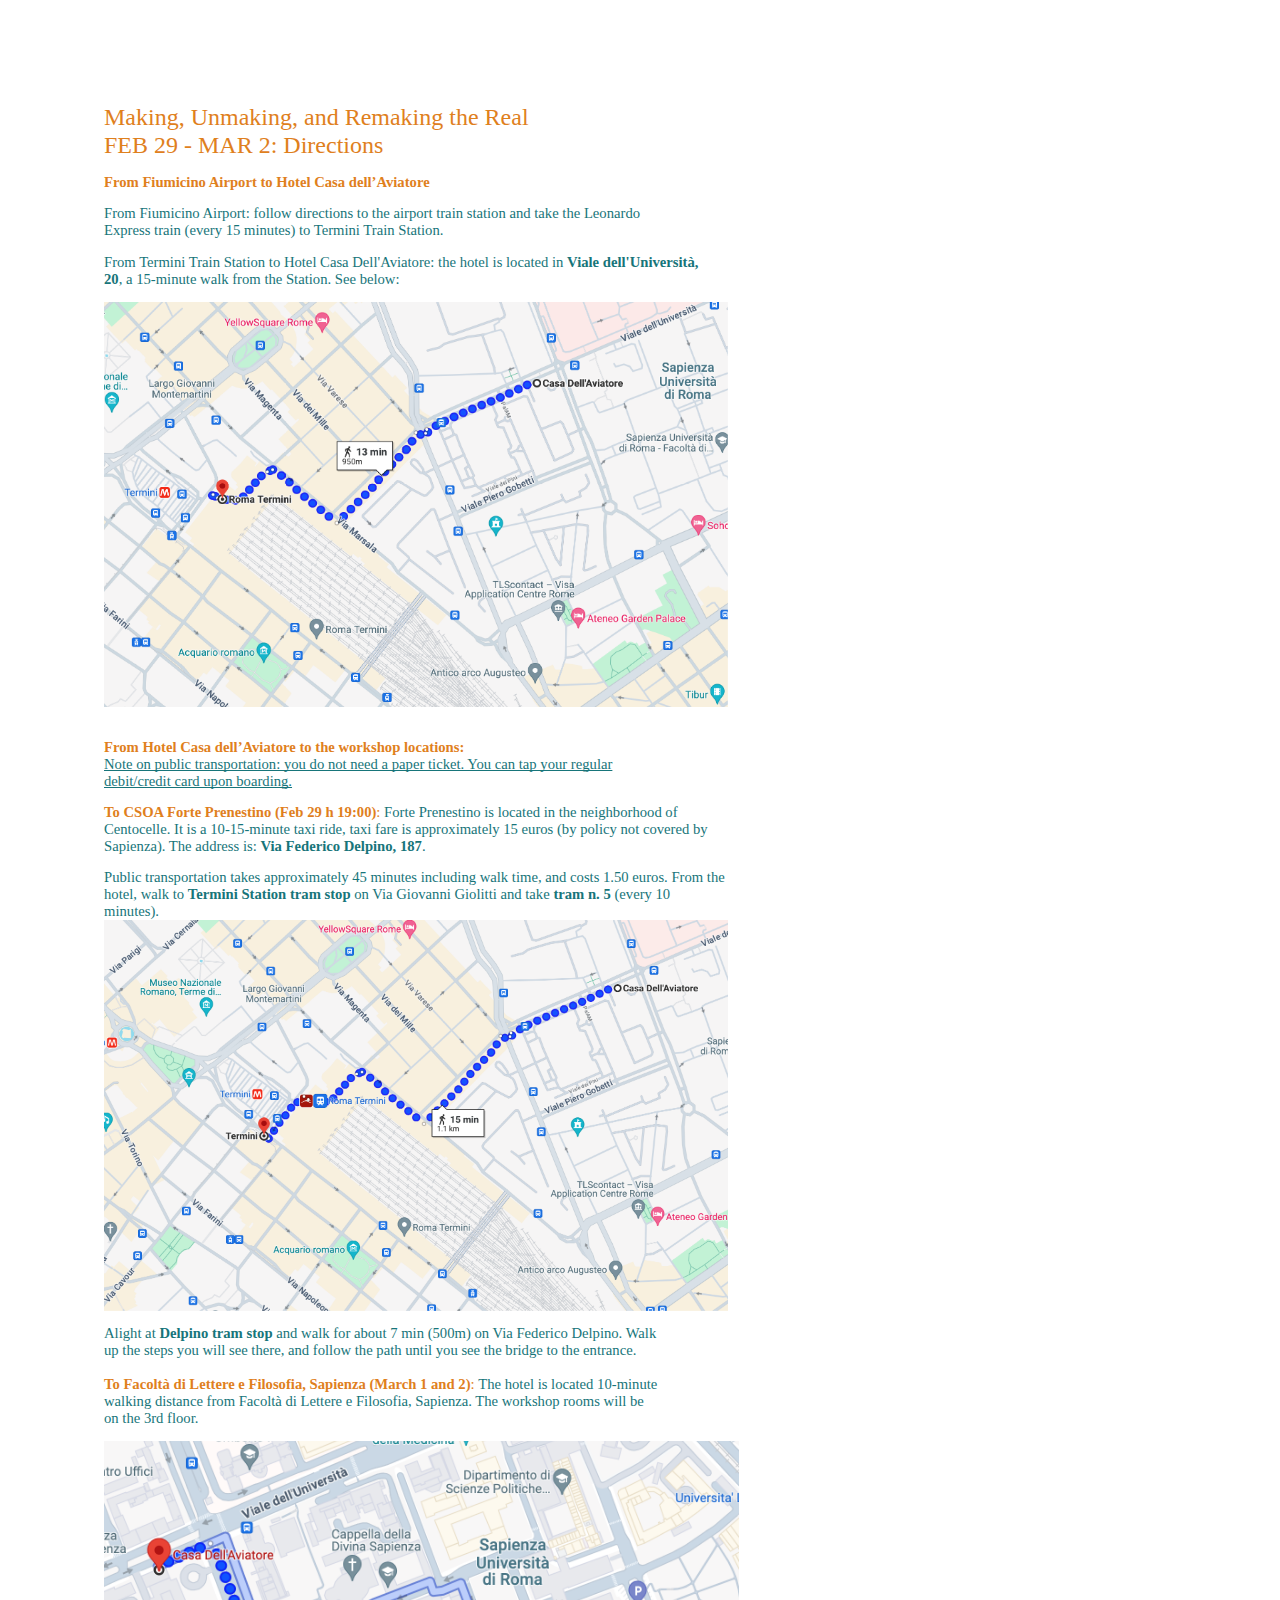
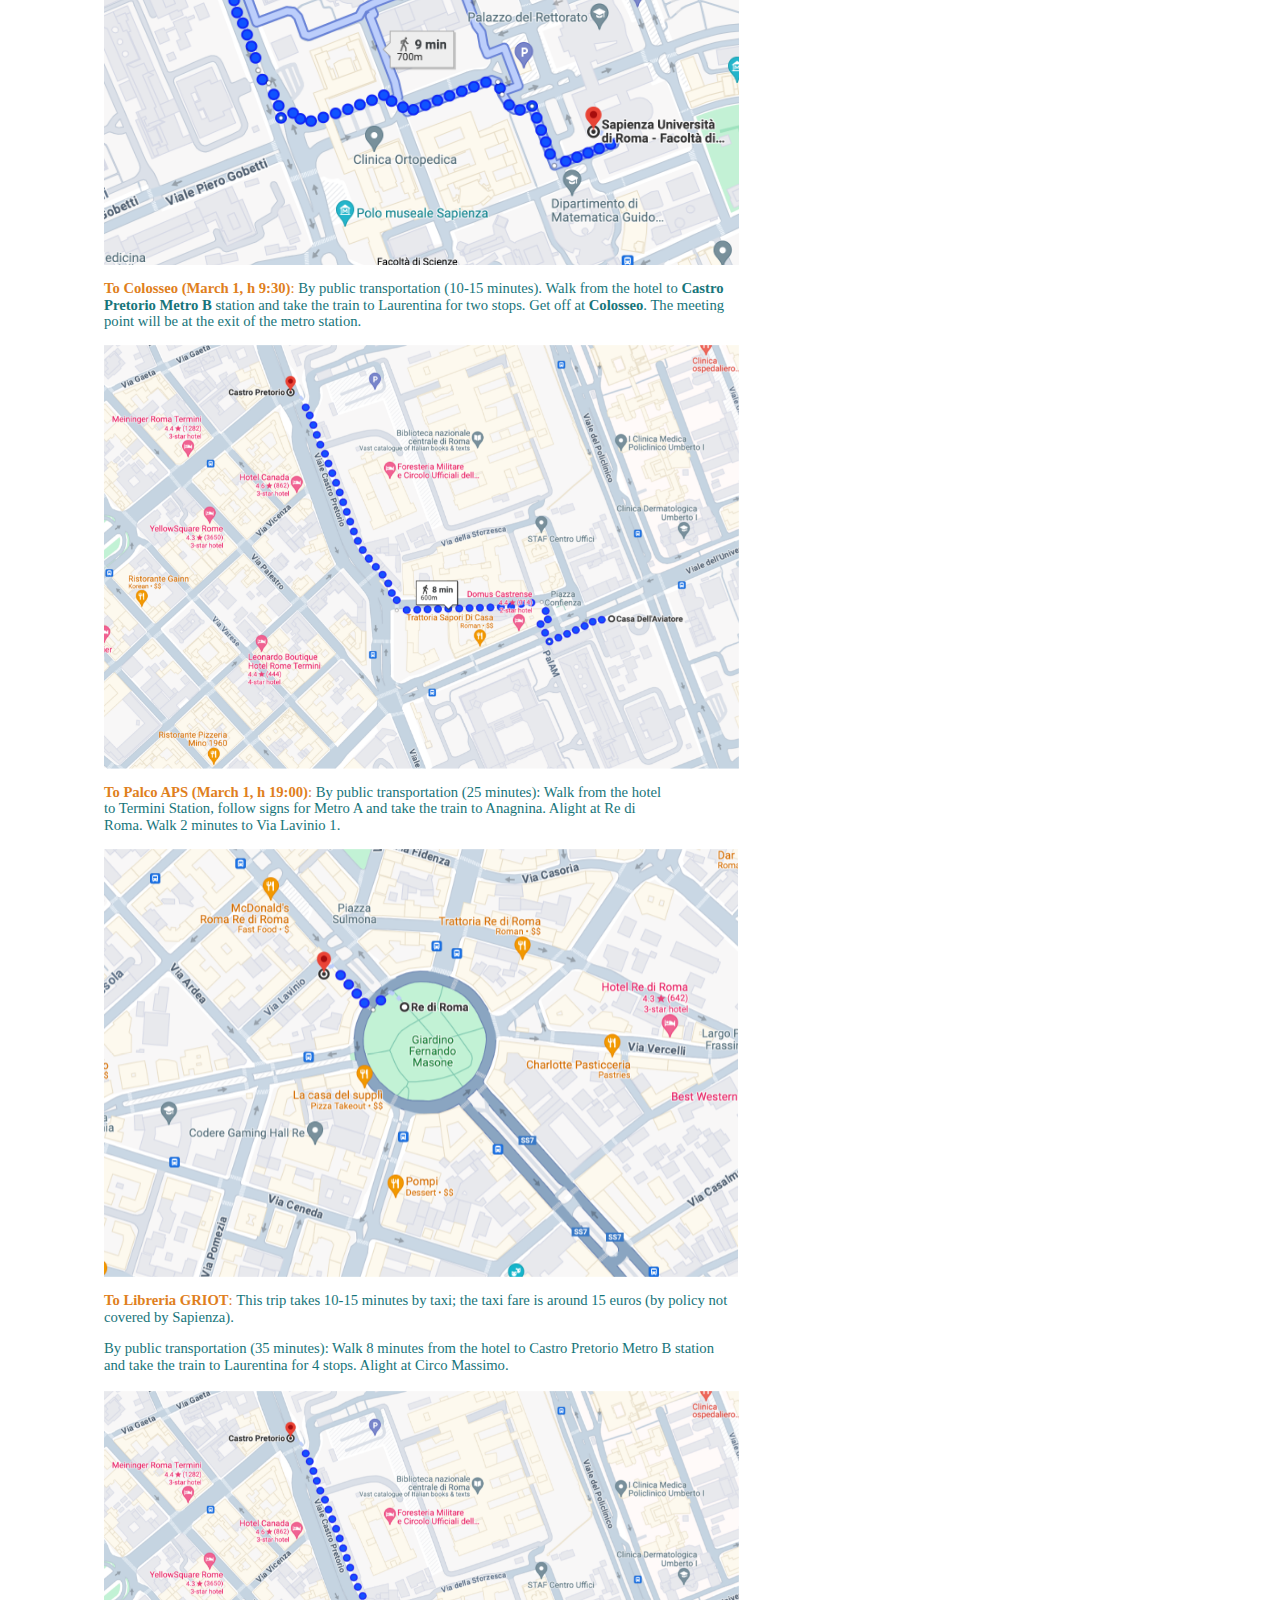
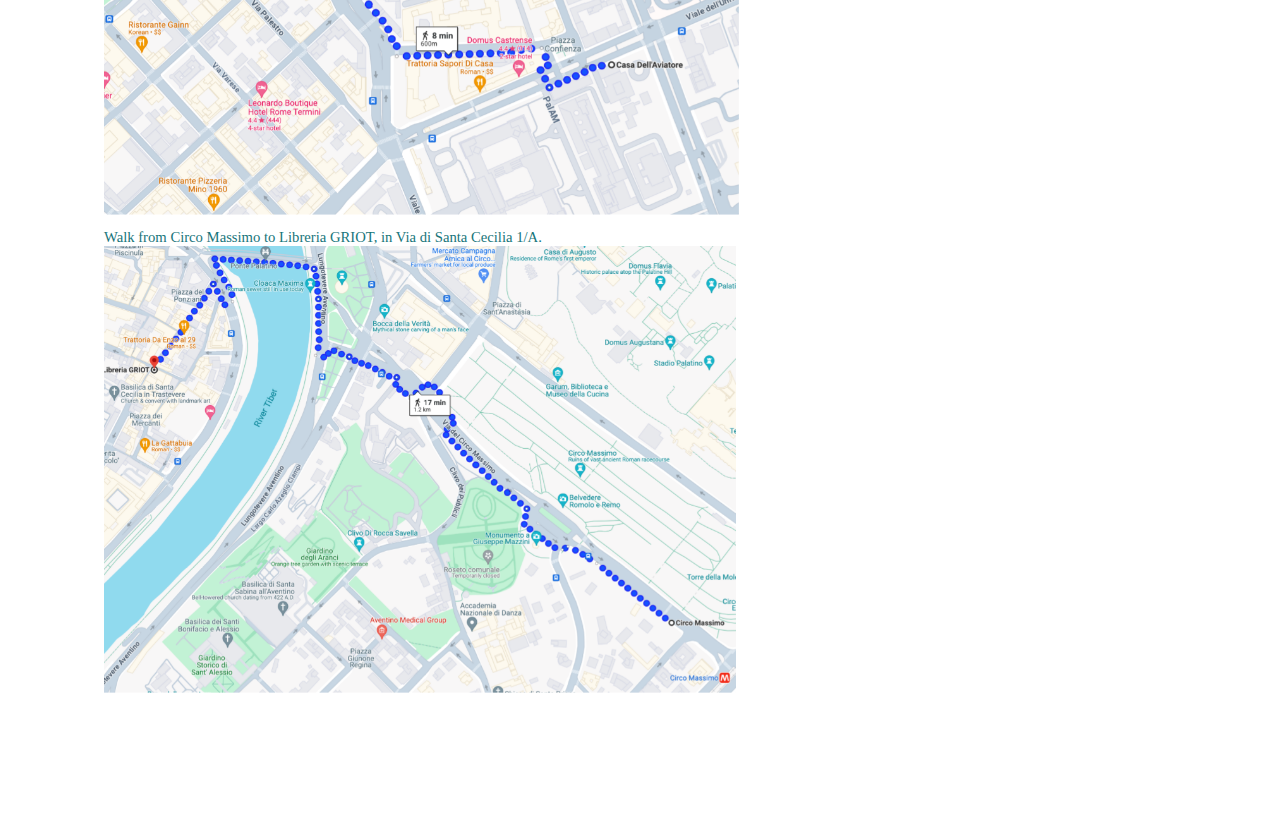
<file: directions.html>
<html><head><meta content="text/html; charset=UTF-8" http-equiv="content-type"><style type="text/css">@import url(https://themes.googleusercontent.com/fonts/css?kit=fDRJBaukXSyAAqF5BHRkeg);.lst-kix_inpj57xyjp5x-4>li:before{content:"\0025c6   "}.lst-kix_inpj57xyjp5x-6>li:before{content:"\0025a0   "}.lst-kix_inpj57xyjp5x-3>li:before{content:"\0025cf   "}.lst-kix_inpj57xyjp5x-7>li:before{content:"\0025cf   "}.lst-kix_inpj57xyjp5x-0>li:before{content:"\002756   "}.lst-kix_inpj57xyjp5x-2>li:before{content:"\0025a0   "}.lst-kix_inpj57xyjp5x-8>li:before{content:"\0025c6   "}ul.lst-kix_inpj57xyjp5x-6{list-style-type:none}ul.lst-kix_inpj57xyjp5x-7{list-style-type:none}ul.lst-kix_inpj57xyjp5x-8{list-style-type:none}.lst-kix_inpj57xyjp5x-1>li:before{content:"\0027a2   "}ul.lst-kix_inpj57xyjp5x-2{list-style-type:none}ul.lst-kix_inpj57xyjp5x-3{list-style-type:none}ul.lst-kix_inpj57xyjp5x-4{list-style-type:none}ul.lst-kix_inpj57xyjp5x-5{list-style-type:none}ul.lst-kix_inpj57xyjp5x-0{list-style-type:none}ul.lst-kix_inpj57xyjp5x-1{list-style-type:none}.lst-kix_inpj57xyjp5x-5>li:before{content:"\0027a2   "}ol{margin:0;padding:0}table td,table th{padding:0}.c1{background-color:#ffffff;padding-top:0pt;padding-bottom:0pt;line-height:1.15;orphans:2;widows:2;text-align:left;height:11pt}.c2{background-color:#ffffff;padding-top:0pt;padding-bottom:0pt;line-height:1.15;orphans:2;widows:2;text-align:left}.c3{color:#17757a;font-weight:400;text-decoration:none;vertical-align:baseline;font-size:11pt;font-family:"Droid Sans";font-style:normal}.c0{color:#df801d;font-weight:400;text-decoration:none;vertical-align:baseline;font-size:18pt;font-family:"Oswald";font-style:normal}.c9{text-decoration:none;vertical-align:baseline;font-size:11pt;font-style:normal}.c12{font-size:18pt;font-family:"Oswald";color:#df801d;font-weight:400}.c4{font-family:"Droid Sans";color:#df801d;font-weight:400}.c7{font-family:"Droid Sans";color:#df801d;font-weight:700}.c6{font-family:"Droid Sans";color:#17757a;font-weight:700}.c14{vertical-align:baseline;font-size:11pt;font-style:normal}.c5{font-family:"Droid Sans";color:#17757a;font-weight:400}.c13{-webkit-text-decoration-skip:none;text-decoration:underline;text-decoration-skip-ink:none}.c8{background-color:#ffffff;max-width:468pt;padding:72pt 72pt 72pt 72pt}.c10{margin-right:49.5pt}.c11{margin-right:40.5pt}.title{padding-top:0pt;color:#000000;font-size:26pt;padding-bottom:3pt;font-family:"Arial";line-height:1.1500000000000001;page-break-after:avoid;text-align:left}.subtitle{padding-top:0pt;color:#666666;font-size:15pt;padding-bottom:16pt;font-family:"Arial";line-height:1.1500000000000001;page-break-after:avoid;text-align:left}li{color:#000000;font-size:11pt;font-family:"Arial"}p{margin:0;color:#000000;font-size:11pt;font-family:"Arial"}h1{padding-top:20pt;color:#000000;font-size:20pt;padding-bottom:6pt;font-family:"Arial";line-height:1.1500000000000001;page-break-after:avoid;text-align:left}h2{padding-top:18pt;color:#000000;font-size:16pt;padding-bottom:6pt;font-family:"Arial";line-height:1.1500000000000001;page-break-after:avoid;text-align:left}h3{padding-top:16pt;color:#434343;font-size:14pt;padding-bottom:4pt;font-family:"Arial";line-height:1.1500000000000001;page-break-after:avoid;text-align:left}h4{padding-top:14pt;color:#666666;font-size:12pt;padding-bottom:4pt;font-family:"Arial";line-height:1.1500000000000001;page-break-after:avoid;text-align:left}h5{padding-top:12pt;color:#666666;font-size:11pt;padding-bottom:4pt;font-family:"Arial";line-height:1.1500000000000001;page-break-after:avoid;text-align:left}h6{padding-top:12pt;color:#666666;font-size:11pt;padding-bottom:4pt;font-family:"Arial";line-height:1.1500000000000001;page-break-after:avoid;font-style:italic;text-align:left}</style></head><body class="c8 doc-content"><p class="c2"><span class="c12">Making, Unmaking, and Remaking the Real <br>FEB 29 - MAR 2: Directions </span></p><p class="c1"><span class="c9 c6"></span></p><p class="c2"><span class="c7 c9">From Fiumicino Airport to Hotel Casa dell&rsquo;Aviatore</span></p><p class="c1"><span class="c3"></span></p><p class="c2 c10"><span class="c3">From Fiumicino Airport: follow directions to the airport train station and take the Leonardo Express train (every 15 minutes) to Termini Train Station.</span></p><p class="c1"><span class="c3"></span></p><p class="c2"><span class="c5">From Termini Train Station to Hotel Casa Dell&#39;Aviatore: the hotel is located i</span><span class="c5">n </span><span class="c6">Viale dell&#39;Universit&agrave;, 20</span><span class="c5">,</span><span class="c5">&nbsp;a </span><span class="c3">15-minute walk from the Station. See below:</span></p><p class="c1"><span class="c3"></span></p><p class="c2"><span style="overflow: hidden; display: inline-block; margin: 0.00px 0.00px; border: 0.00px solid #000000; transform: rotate(0.00rad) translateZ(0px); -webkit-transform: rotate(0.00rad) translateZ(0px); width: 624.08px; height: 405.34px;"><img alt="" src="images/image5.png" style="width: 624.08px; height: 405.34px; margin-left: 0.00px; margin-top: 0.00px; transform: rotate(0.00rad) translateZ(0px); -webkit-transform: rotate(0.00rad) translateZ(0px);" title=""></span></p><p class="c1"><span class="c3"></span></p><p class="c2 c10"><span class="c7"><br>From Hotel Casa dell&rsquo;Aviatore to the workshop locations:</span><span class="c6"><br></span><span class="c5 c13">Note on public transportation: you do not need a paper ticket. You can tap your regular debit/credit card upon boarding.</span></p><p class="c1"><span class="c9 c6"></span></p><p class="c2"><span class="c7">To CSOA Forte Prenestino (Feb 29 h 19:00)</span><span class="c4">:</span><span class="c5">&nbsp;Forte Prenestino is located in the neighborhood of Centocelle. It is a 10-15-minute taxi ride, taxi fare is approximately 15 </span><span class="c5">euros</span><span class="c5">&nbsp;(by policy not covered by Sapienza). The address is: </span><span class="c6">Via Federico Delpino, 187</span><span class="c3">.</span></p><p class="c1"><span class="c3"></span></p><p class="c2"><span class="c5">Public transportation takes approximately 45 minutes including walk time, and costs 1.50 euros. From the hotel, walk to </span><span class="c6">Termini Station tram stop</span><span class="c5">&nbsp;on Via Giovanni Giolitti and take </span><span class="c6">tram n. 5</span><span class="c3">&nbsp;(every 10 minutes). </span></p><p class="c2"><span style="overflow: hidden; display: inline-block; margin: 0.00px 0.00px; border: 0.00px solid #000000; transform: rotate(0.00rad) translateZ(0px); -webkit-transform: rotate(0.00rad) translateZ(0px); width: 624.00px; height: 390.67px;"><img alt="" src="images/image4.png" style="width: 624.00px; height: 390.67px; margin-left: 0.00px; margin-top: 0.00px; transform: rotate(0.00rad) translateZ(0px); -webkit-transform: rotate(0.00rad) translateZ(0px);" title=""></span></p><p class="c1"><span class="c3"></span></p><p class="c2 c10"><span class="c5">Alight at </span><span class="c6">Delpino tram stop</span><span class="c5">&nbsp;and w</span><span class="c3">alk for about 7 min (500m) on Via Federico Delpino. Walk up the steps you will see there, and follow the path until you see the bridge to the entrance.<br></span></p><p class="c2 c10"><span class="c5"><br></span><span class="c7">To Facolt&agrave; di Lettere e Filosofia, Sapienza (March 1 and 2)</span><span class="c4">:</span><span class="c3">&nbsp;The hotel is located 10-minute walking distance from Facolt&agrave; di Lettere e Filosofia, Sapienza. The workshop rooms will be on the 3rd floor.</span></p><p class="c1"><span class="c3"></span></p><p class="c2"><span style="overflow: hidden; display: inline-block; margin: 0.00px 0.00px; border: 0.00px solid #000000; transform: rotate(0.00rad) translateZ(0px); -webkit-transform: rotate(0.00rad) translateZ(0px); width: 634.50px; height: 423.94px;"><img alt="" src="images/image1.png" style="width: 634.50px; height: 478.15px; margin-left: 0.00px; margin-top: -27.10px; transform: rotate(0.00rad) translateZ(0px); -webkit-transform: rotate(0.00rad) translateZ(0px);" title=""></span></p><p class="c1"><span class="c9 c4"></span></p><p class="c2"><span class="c7">To Colosseo (March 1, h 9:30)</span><span class="c4">:</span><span class="c5">&nbsp;By public transportation (10-15 minutes). Walk from the hotel </span><span class="c5">to </span><span class="c6">Castro Pretorio </span><span class="c6">Metro B</span><span class="c5">&nbsp;station and take the train to Laurentina for two stops. Get off at </span><span class="c6">Colosseo</span><span class="c3">. The meeting point will be at the exit of the metro station. </span></p><p class="c1"><span class="c3"></span></p><p class="c2"><span style="overflow: hidden; display: inline-block; margin: 0.00px 0.00px; border: 0.00px solid #000000; transform: rotate(0.00rad) translateZ(0px); -webkit-transform: rotate(0.00rad) translateZ(0px); width: 634.50px; height: 423.94px;"><img alt="" src="images/image3.png" style="width: 634.50px; height: 423.94px; margin-left: 0.00px; margin-top: 0.00px; transform: rotate(0.00rad) translateZ(0px); -webkit-transform: rotate(0.00rad) translateZ(0px);" title=""></span></p><p class="c1"><span class="c3"></span></p><p class="c2 c11"><span class="c7">To Palco APS (March 1, h 19:00)</span><span class="c4">:</span><span class="c3">&nbsp;By public transportation (25 minutes): Walk from the hotel to Termini Station, follow signs for Metro A and take the train to Anagnina. Alight at Re di Roma. Walk 2 minutes to Via Lavinio 1.</span></p><p class="c1"><span class="c3"></span></p><p class="c2"><span style="overflow: hidden; display: inline-block; margin: 0.00px 0.00px; border: 0.00px solid #000000; transform: rotate(0.00rad) translateZ(0px); -webkit-transform: rotate(0.00rad) translateZ(0px); width: 634.39px; height: 428.24px;"><img alt="" src="images/image6.png" style="width: 634.39px; height: 428.24px; margin-left: 0.00px; margin-top: 0.00px; transform: rotate(0.00rad) translateZ(0px); -webkit-transform: rotate(0.00rad) translateZ(0px);" title=""></span></p><p class="c1"><span class="c3"><br></span></p><p class="c2"><span class="c7">To Libreria GRIOT</span><span class="c4">:</span><span class="c3">&nbsp;This trip takes 10-15 minutes by taxi; the taxi fare is around 15 euros (by policy not covered by Sapienza). </span></p><p class="c1"><span class="c3"></span></p><p class="c2"><span class="c5">By public transportation </span><span class="c5">(35 minutes)</span><span class="c3">: Walk 8 minutes from the hotel to Castro Pretorio Metro B station and take the train to Laurentina for 4 stops. Alight at Circo Massimo.</span></p><p class="c2"><span class="c5"><br></span><span style="overflow: hidden; display: inline-block; margin: 0.00px 0.00px; border: 0.00px solid #000000; transform: rotate(0.00rad) translateZ(0px); -webkit-transform: rotate(0.00rad) translateZ(0px); width: 634.50px; height: 423.94px;"><img alt="" src="images/image3.png" style="width: 634.50px; height: 423.94px; margin-left: 0.00px; margin-top: 0.00px; transform: rotate(0.00rad) translateZ(0px); -webkit-transform: rotate(0.00rad) translateZ(0px);" title=""></span></p><p class="c1"><span class="c3"></span></p><p class="c2"><span class="c5">Walk from Circo Massimo to Libreria GRIOT, in Via di Santa Cecilia 1/A.<br></span><span style="overflow: hidden; display: inline-block; margin: 0.00px 0.00px; border: 0.00px solid #000000; transform: rotate(0.00rad) translateZ(0px); -webkit-transform: rotate(0.00rad) translateZ(0px); width: 632.16px; height: 447.10px;"><img alt="" src="images/image2.png" style="width: 632.16px; height: 447.10px; margin-left: 0.00px; margin-top: 0.00px; transform: rotate(0.00rad) translateZ(0px); -webkit-transform: rotate(0.00rad) translateZ(0px);" title=""></span></p><p class="c1"><span class="c3"></span></p><p class="c1"><span class="c3"></span></p></body></html>
</file>
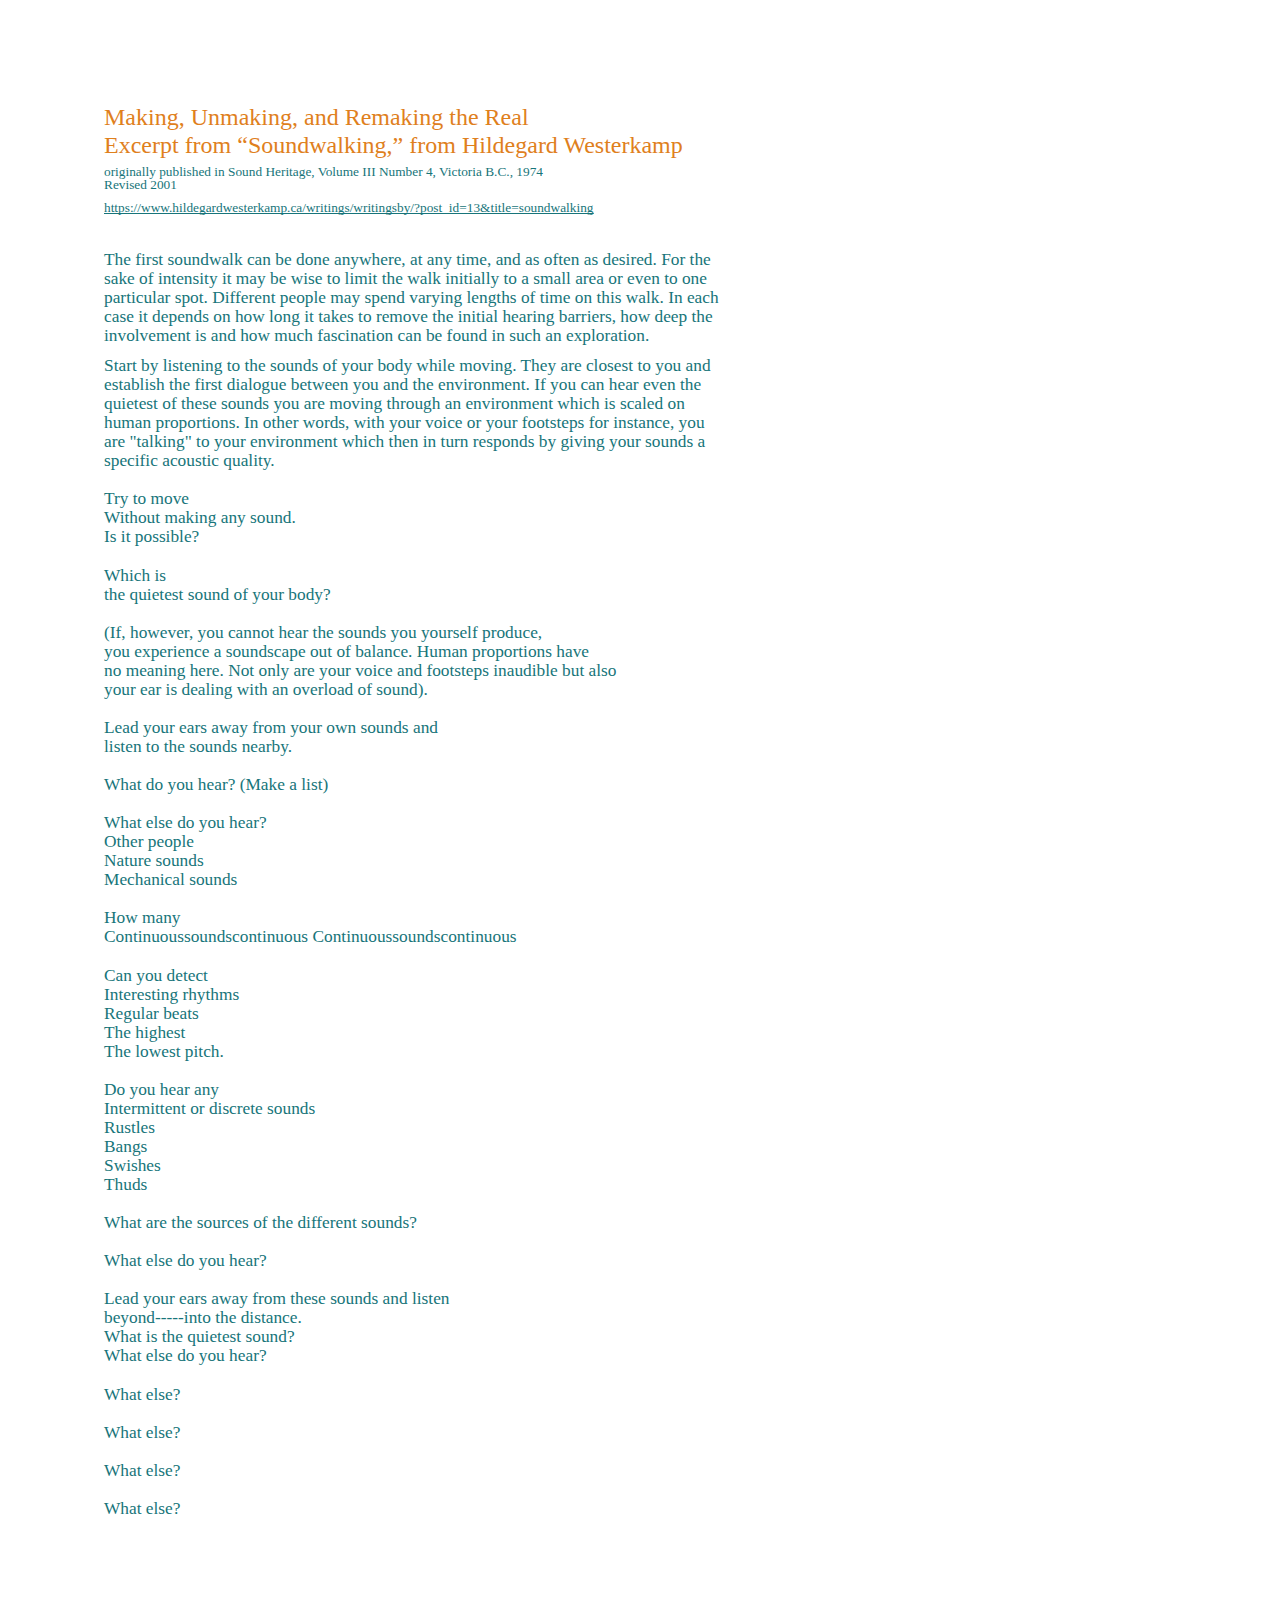
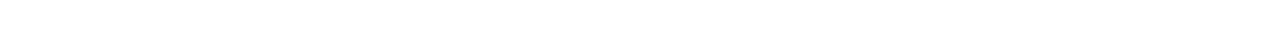
<file: soundwalk.html>
<html><head><meta content="text/html; charset=UTF-8" http-equiv="content-type"><style type="text/css">@import url(https://themes.googleusercontent.com/fonts/css?kit=fDRJBaukXSyAAqF5BHRkeg);.lst-kix_inpj57xyjp5x-4>li:before{content:"\0025c6   "}.lst-kix_inpj57xyjp5x-6>li:before{content:"\0025a0   "}.lst-kix_inpj57xyjp5x-3>li:before{content:"\0025cf   "}.lst-kix_inpj57xyjp5x-7>li:before{content:"\0025cf   "}.lst-kix_inpj57xyjp5x-0>li:before{content:"\002756   "}.lst-kix_inpj57xyjp5x-2>li:before{content:"\0025a0   "}.lst-kix_inpj57xyjp5x-8>li:before{content:"\0025c6   "}ul.lst-kix_inpj57xyjp5x-6{list-style-type:none}ul.lst-kix_inpj57xyjp5x-7{list-style-type:none}ul.lst-kix_inpj57xyjp5x-8{list-style-type:none}.lst-kix_inpj57xyjp5x-1>li:before{content:"\0027a2   "}ul.lst-kix_inpj57xyjp5x-2{list-style-type:none}ul.lst-kix_inpj57xyjp5x-3{list-style-type:none}ul.lst-kix_inpj57xyjp5x-4{list-style-type:none}ul.lst-kix_inpj57xyjp5x-5{list-style-type:none}ul.lst-kix_inpj57xyjp5x-0{list-style-type:none}ul.lst-kix_inpj57xyjp5x-1{list-style-type:none}.lst-kix_inpj57xyjp5x-5>li:before{content:"\0027a2   "}ol{margin:0;padding:0}table td,table th{padding:0}.c6{background-color:#ffffff;padding-top:0pt;padding-bottom:0pt;line-height:1.15;orphans:2;widows:2;text-align:left}.c1{color:#df801d;font-weight:400;text-decoration:none;vertical-align:baseline;font-size:18pt;font-family:"Oswald";font-style:normal}.c8{color:#17757a;font-weight:400;text-decoration:none;vertical-align:baseline;font-size:13pt;font-family:"Droid Sans";font-style:normal}.c0{color:#17757a;font-weight:400;text-decoration:none;vertical-align:baseline;font-size:10pt;font-family:"Droid Sans";font-style:normal}.c4{background-color:#ffffff;padding-top:4pt;padding-bottom:4pt;line-height:1.1;orphans:2;widows:2;text-align:left}.c7{color:#17757a;font-weight:400;text-decoration:none;vertical-align:baseline;font-size:11pt;font-family:"Droid Sans";font-style:normal}.c3{background-color:#ffffff;padding-top:4pt;padding-bottom:4pt;line-height:0.9818181818181819;orphans:2;widows:2;text-align:left}.c2{-webkit-text-decoration-skip:none;color:#17757a;font-weight:400;text-decoration:underline;text-decoration-skip-ink:none;font-size:10pt;font-family:"Droid Sans"}.c10{background-color:#ffffff;max-width:468pt;padding:72pt 72pt 72pt 72pt}.c11{color:inherit;text-decoration:inherit}.c5{page-break-after:avoid}.c9{height:11pt}.title{background-color:#ffffff;padding-top:0pt;color:#df801d;font-size:18pt;padding-bottom:0pt;font-family:"Oswald";line-height:1.15;page-break-after:avoid;text-align:left}.subtitle{padding-top:0pt;color:#666666;font-size:15pt;padding-bottom:16pt;font-family:"Arial";line-height:1.1500000000000001;page-break-after:avoid;text-align:left}li{color:#000000;font-size:11pt;font-family:"Arial"}p{margin:0;color:#000000;font-size:11pt;font-family:"Arial"}h1{padding-top:20pt;color:#000000;font-size:20pt;padding-bottom:6pt;font-family:"Arial";line-height:1.1500000000000001;page-break-after:avoid;text-align:left}h2{padding-top:18pt;color:#000000;font-size:16pt;padding-bottom:6pt;font-family:"Arial";line-height:1.1500000000000001;page-break-after:avoid;text-align:left}h3{padding-top:16pt;color:#434343;font-size:14pt;padding-bottom:4pt;font-family:"Arial";line-height:1.1500000000000001;page-break-after:avoid;text-align:left}h4{padding-top:14pt;color:#666666;font-size:12pt;padding-bottom:4pt;font-family:"Arial";line-height:1.1500000000000001;page-break-after:avoid;text-align:left}h5{padding-top:12pt;color:#666666;font-size:11pt;padding-bottom:4pt;font-family:"Arial";line-height:1.1500000000000001;page-break-after:avoid;text-align:left}h6{padding-top:12pt;color:#666666;font-size:11pt;padding-bottom:4pt;font-family:"Arial";line-height:1.1500000000000001;page-break-after:avoid;font-style:italic;text-align:left}</style></head><body class="c10 doc-content"><p class="c5 c6 title" id="h.i0cbkxcsozk6"><span class="c1">Making, Unmaking, and Remaking the Real </span></p><p class="c3 c5 title" id="h.1pasfrode6x0"><span class="c1">Excerpt from &ldquo;Soundwalking,&rdquo; from Hildegard Westerkamp</span></p><p class="c3"><span class="c0">originally published in Sound Heritage, Volume III Number 4, Victoria B.C., 1974<br>Revised 2001</span></p><p class="c3"><span class="c2"><a class="c11" href="https://www.google.com/url?q=https://www.hildegardwesterkamp.ca/writings/writingsby/?post_id%3D13%26title%3Dsoundwalking&amp;sa=D&amp;source=editors&amp;ust=1708946467990054&amp;usg=AOvVaw26LpGX_i-_J9sTy1ZyH2W3">https://www.hildegardwesterkamp.ca/writings/writingsby/?post_id=13&amp;title=soundwalking</a></span></p><p class="c3"><span class="c7">&nbsp;</span></p><p class="c4"><span class="c8">The first soundwalk can be done anywhere, at any time, and as often as desired. For the sake of intensity it may be wise to limit the walk initially to a small area or even to one particular spot. Different people may spend varying lengths of time on this walk. In each case it depends on how long it takes to remove the initial hearing barriers, how deep the involvement is and how much fascination can be found in such an exploration.</span></p><p class="c4"><span class="c8">Start by listening to the sounds of your body while moving. They are closest to you and establish the first dialogue between you and the environment. If you can hear even the quietest of these sounds you are moving through an environment which is scaled on human proportions. In other words, with your voice or your footsteps for instance, you are &quot;talking&quot; to your environment which then in turn responds by giving your sounds a specific acoustic quality.<br><br>Try to move<br>Without making any sound.<br>Is it possible?<br><br>Which is<br>the quietest sound of your body?<br><br>(If, however, you cannot hear the sounds you yourself produce, <br>you experience a soundscape out of balance. Human proportions have<br>no meaning here. Not only are your voice and footsteps inaudible but also<br>your ear is dealing with an overload of sound).<br><br>Lead your ears away from your own sounds and<br>listen to the sounds nearby.<br><br>What do you hear? (Make a list)<br><br>What else do you hear?<br>Other people<br>Nature sounds<br>Mechanical sounds<br><br>How many<br>Continuoussoundscontinuous Continuoussoundscontinuous <br><br>Can you detect<br>Interesting rhythms<br>Regular beats<br>The highest<br>The lowest pitch.<br><br>Do you hear any<br>Intermittent or discrete sounds<br>Rustles<br>Bangs<br>Swishes<br>Thuds<br><br>What are the sources of the different sounds?<br><br>What else do you hear?<br><br>Lead your ears away from these sounds and listen<br>beyond-----into the distance.<br>What is the quietest sound?<br>What else do you hear?<br><br>What else?<br><br>What else?<br><br>What else?<br><br>What else?</span></p><p class="c4 c9"><span class="c8"></span></p></body></html>
</file>
